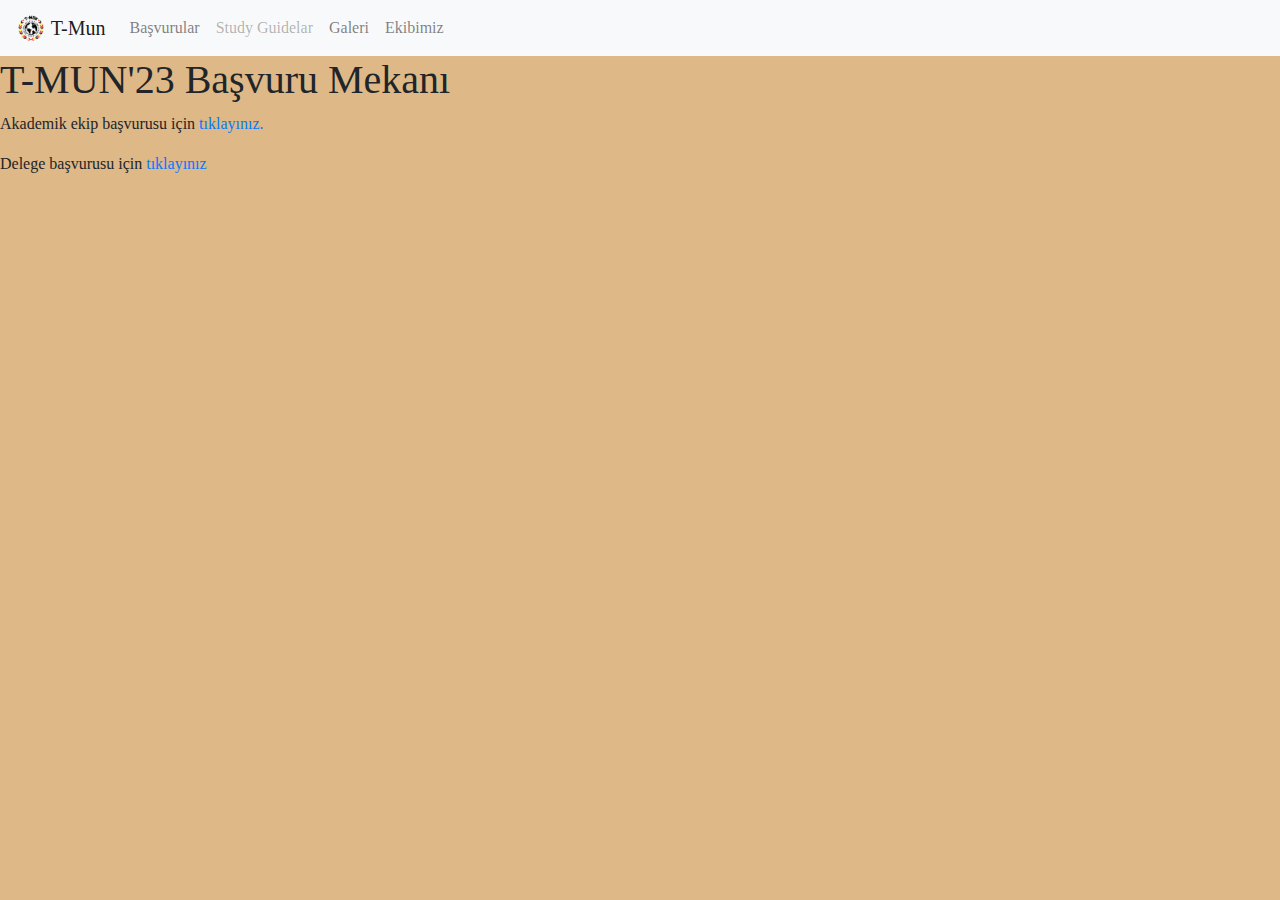
<file: basvuru.html>
<!DOCTYPE html>
<html lang="tr">
    <head>
        <title>T-mun</title>
        <link rel="stylesheet" href="https://cdn.jsdelivr.net/npm/bootstrap@4.0.0/dist/css/bootstrap.min.css" integrity="sha384-Gn5384xqQ1aoWXA+058RXPxPg6fy4IWvTNh0E263XmFcJlSAwiGgFAW/dAiS6JXm" crossorigin="anonymous">
        <link rel="stylesheet" href="mun.css"/>
        <link rel="shortcut icon" type="image/png" href="tmunlogo.png"/>
    </head>
    <body>
        <nav class="navbar navbar-expand-lg navbar-light bg-light">
            <a class="navbar-brand" href="index.html">
                <img src="tmunlogo.png" width="30" height="30" class="d-inline-block align-top" alt="">
                T-Mun</a>
            <button class="navbar-toggler" type="button" data-toggle="collapse" data-target="#navbarNavAltMarkup" aria-controls="navbarNavAltMarkup" aria-expanded="false" aria-label="Toggle navigation">
              <span class="navbar-toggler-icon"></span>
            </button>
            <div class="collapse navbar-collapse" id="navbarNavAltMarkup">
              <div class="navbar-nav">
                <a class="nav-item nav-link" href="basvuru.html">Başvurular <span class="sr-only"></span></a>
                <a class="nav-item nav-link disabled" href="studyguide.html">Study Guidelar</a>
                <a class="nav-item nav-link" href="galeri.html">Galeri</a>
                <a class="nav-item nav-link" href="ekip.html">Ekibimiz</a>
              </div>
            </div>
        </nav>
        <h1>T-MUN'23 Başvuru Mekanı</h1>
        <p> Akademik ekip başvurusu için 
        <a href="https://docs.google.com/forms/d/e/1FAIpQLSf29mpvwDKmtA-cUaFJNkcb2z1ehkqFbuFylPgYDQ4C9f5K6Q/viewform">tıklayınız.</a> 
        </p>
        <p> Delege başvurusu için <a href="">tıklayınız</a></p>
        <script src="https://code.jquery.com/jquery-3.2.1.slim.min.js" integrity="sha384-KJ3o2DKtIkvYIK3UENzmM7KCkRr/rE9/Qpg6aAZGJwFDMVNA/GpGFF93hXpG5KkN" crossorigin="anonymous"></script>
<script src="https://cdn.jsdelivr.net/npm/popper.js@1.12.9/dist/umd/popper.min.js" integrity="sha384-ApNbgh9B+Y1QKtv3Rn7W3mgPxhU9K/ScQsAP7hUibX39j7fakFPskvXusvfa0b4Q" crossorigin="anonymous"></script>
<script src="https://cdn.jsdelivr.net/npm/bootstrap@4.0.0/dist/js/bootstrap.min.js" integrity="sha384-JZR6Spejh4U02d8jOt6vLEHfe/JQGiRRSQQxSfFWpi1MquVdAyjUar5+76PVCmYl" crossorigin="anonymous"></script>
    </body>
</file>
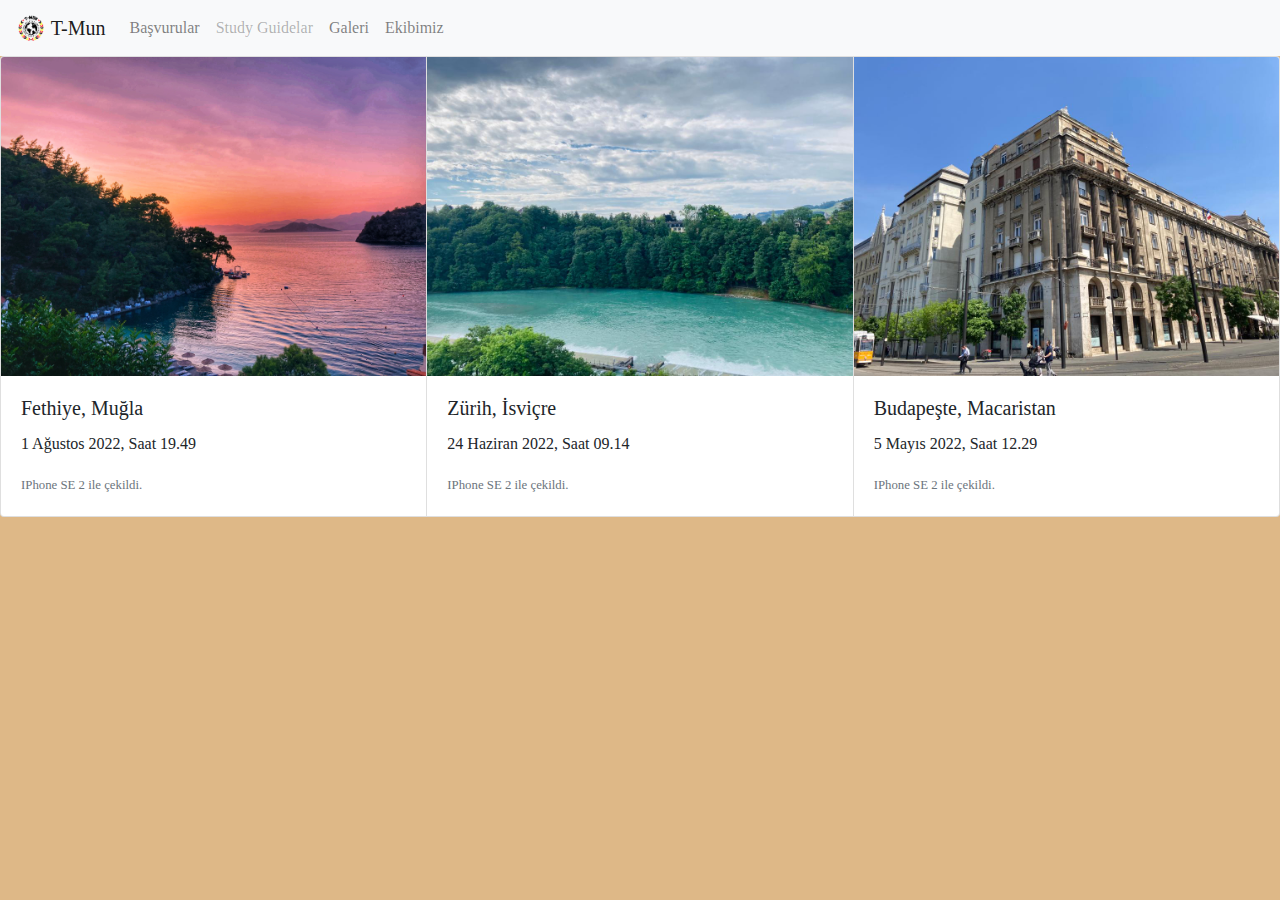
<file: ekip.html>
<!DOCTYPE html>
<html lang="tr">
    <head>
        <title>T-mun</title>
        <link rel="stylesheet" href="https://cdn.jsdelivr.net/npm/bootstrap@4.0.0/dist/css/bootstrap.min.css" integrity="sha384-Gn5384xqQ1aoWXA+058RXPxPg6fy4IWvTNh0E263XmFcJlSAwiGgFAW/dAiS6JXm" crossorigin="anonymous">
        <link rel="stylesheet" href="mun.css"/>
        <link rel="shortcut icon" type="image/png" href="tmunlogo.png"/>
    </head>
    <body>
        <nav class="navbar navbar-expand-lg navbar-light bg-light">
            <a class="navbar-brand" href="index.html">
                <img src="tmunlogo.png" width="30" height="30" class="d-inline-block align-top" alt="">
                T-Mun</a>
            <button class="navbar-toggler" type="button" data-toggle="collapse" data-target="#navbarNavAltMarkup" aria-controls="navbarNavAltMarkup" aria-expanded="false" aria-label="Toggle navigation">
              <span class="navbar-toggler-icon"></span>
            </button>
            <div class="collapse navbar-collapse" id="navbarNavAltMarkup">
              <div class="navbar-nav">
                <a class="nav-item nav-link" href="basvuru.html">Başvurular <span class="sr-only"></span></a>
                <a class="nav-item nav-link disabled" href="studyguide.html">Study Guidelar</a>
                <a class="nav-item nav-link" href="galeri.html">Galeri</a>
                <a class="nav-item nav-link" href="ekip.html">Ekibimiz</a>
              </div>
            </div>
        </nav>
        <div class="card-group">
          <div class="card">
            <img class="card-img-top" src="image00001.jpeg" alt="Card image cap">
            <div class="card-body">
              <h5 class="card-title">Fethiye, Muğla</h5>
              <p class="card-text">1 Ağustos 2022, Saat 19.49</p>
              <p class="card-text"><small class="text-muted">IPhone SE 2 ile çekildi.</small></p>
            </div>
          </div>
          <div class="card">
            <img class="card-img-top" src="img.jpeg" alt="Card image cap">
            <div class="card-body">
              <h5 class="card-title">Zürih, İsviçre</h5>
              <p class="card-text">24 Haziran 2022, Saat 09.14</p>
              <p class="card-text"><small class="text-muted">IPhone SE 2 ile çekildi.</small></p>
            </div>
          </div>
          <div class="card">
            <img class="card-img-top" src="img2.jpeg" alt="Card image cap">
            <div class="card-body">
              <h5 class="card-title">Budapeşte, Macaristan</h5>
              <p class="card-text">5 Mayıs 2022, Saat 12.29</p>
              <p class="card-text"><small class="text-muted">IPhone SE 2 ile çekildi.</small></p>
            </div>
          </div>
        </div>
    </body>
</file>
<file: mun.css>
body{
    background-color: burlywood;
    font-family: "Kostania Thin";
}
.carousel-inner{
    max-height: 500px !important;
}
.carousel img{
    max-height: 500px;
    height: auto;
    width: auto;
    margin: auto;
}
head{
    font-family: "Kostania Thin";
}
.column {
  width: 100%;
}

@media (min-width: 600px) {
  .column {
    width: 50%;
  }
}
</file>
